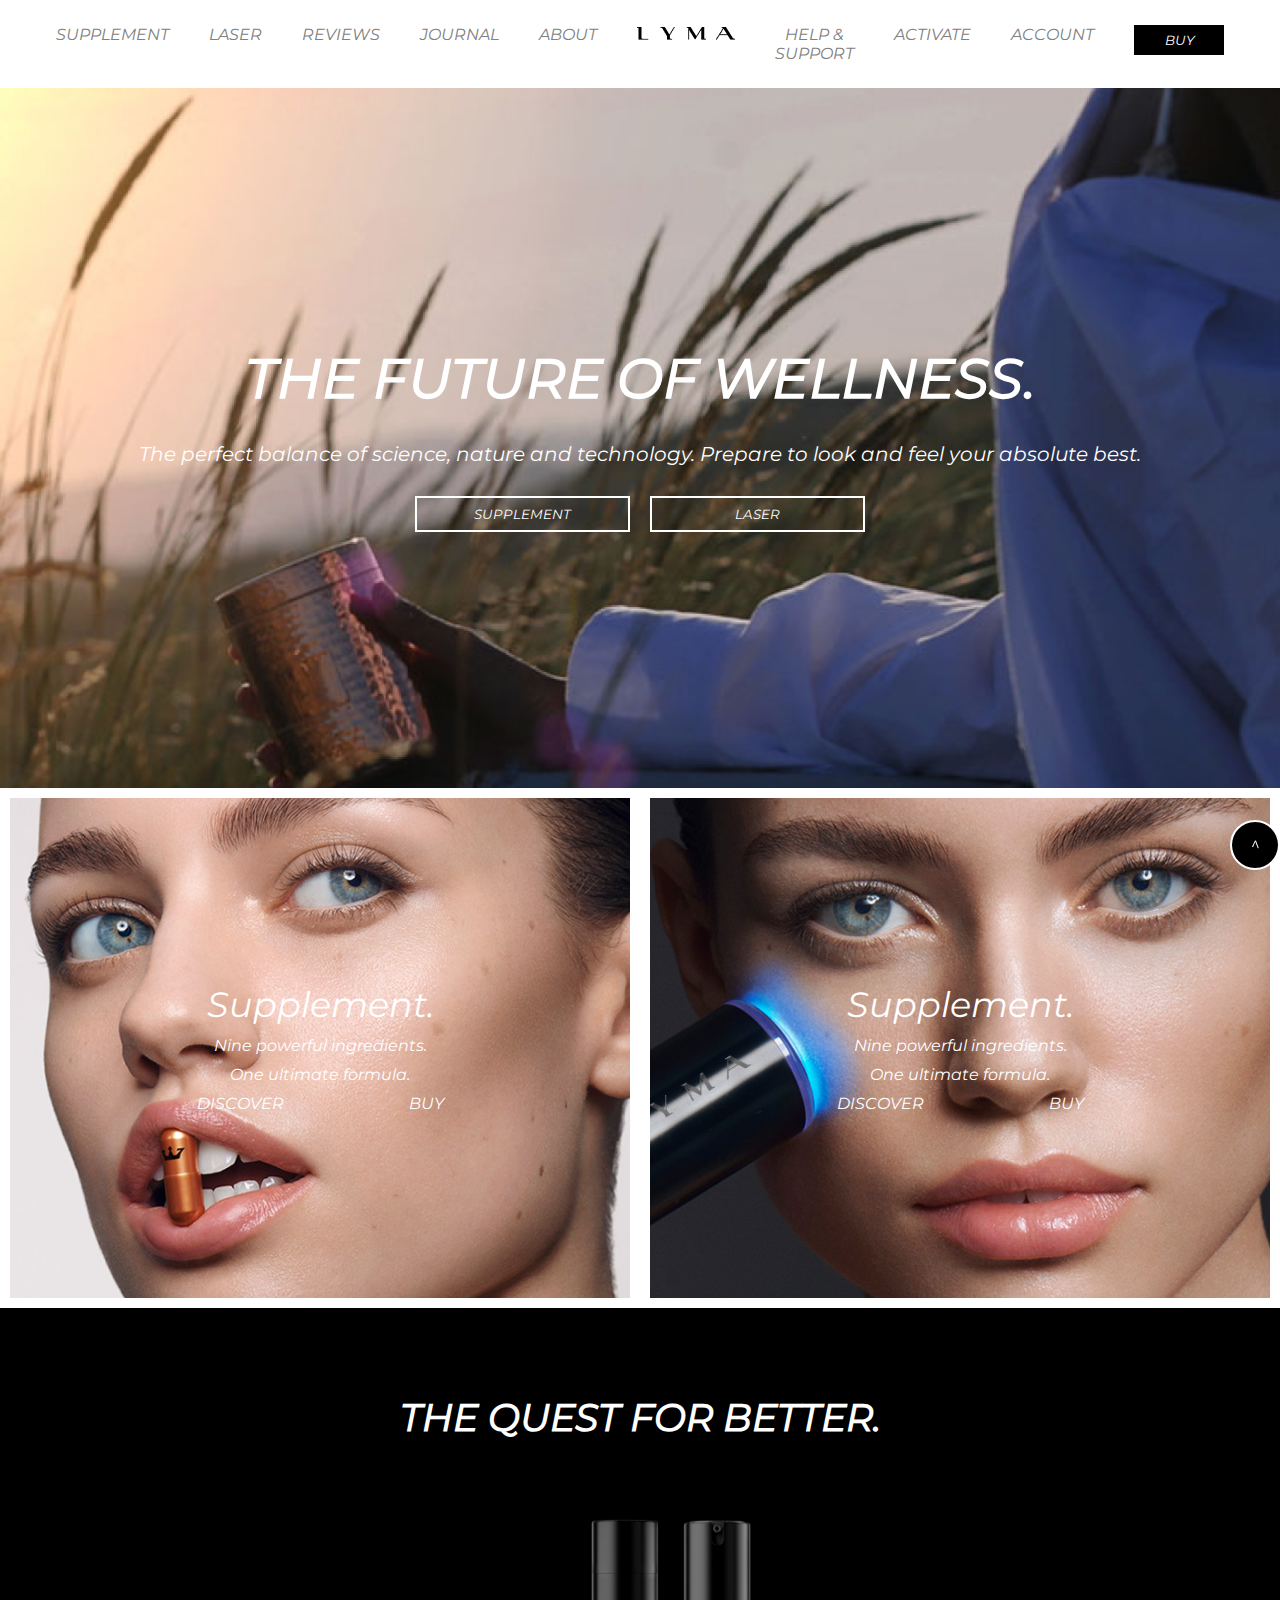
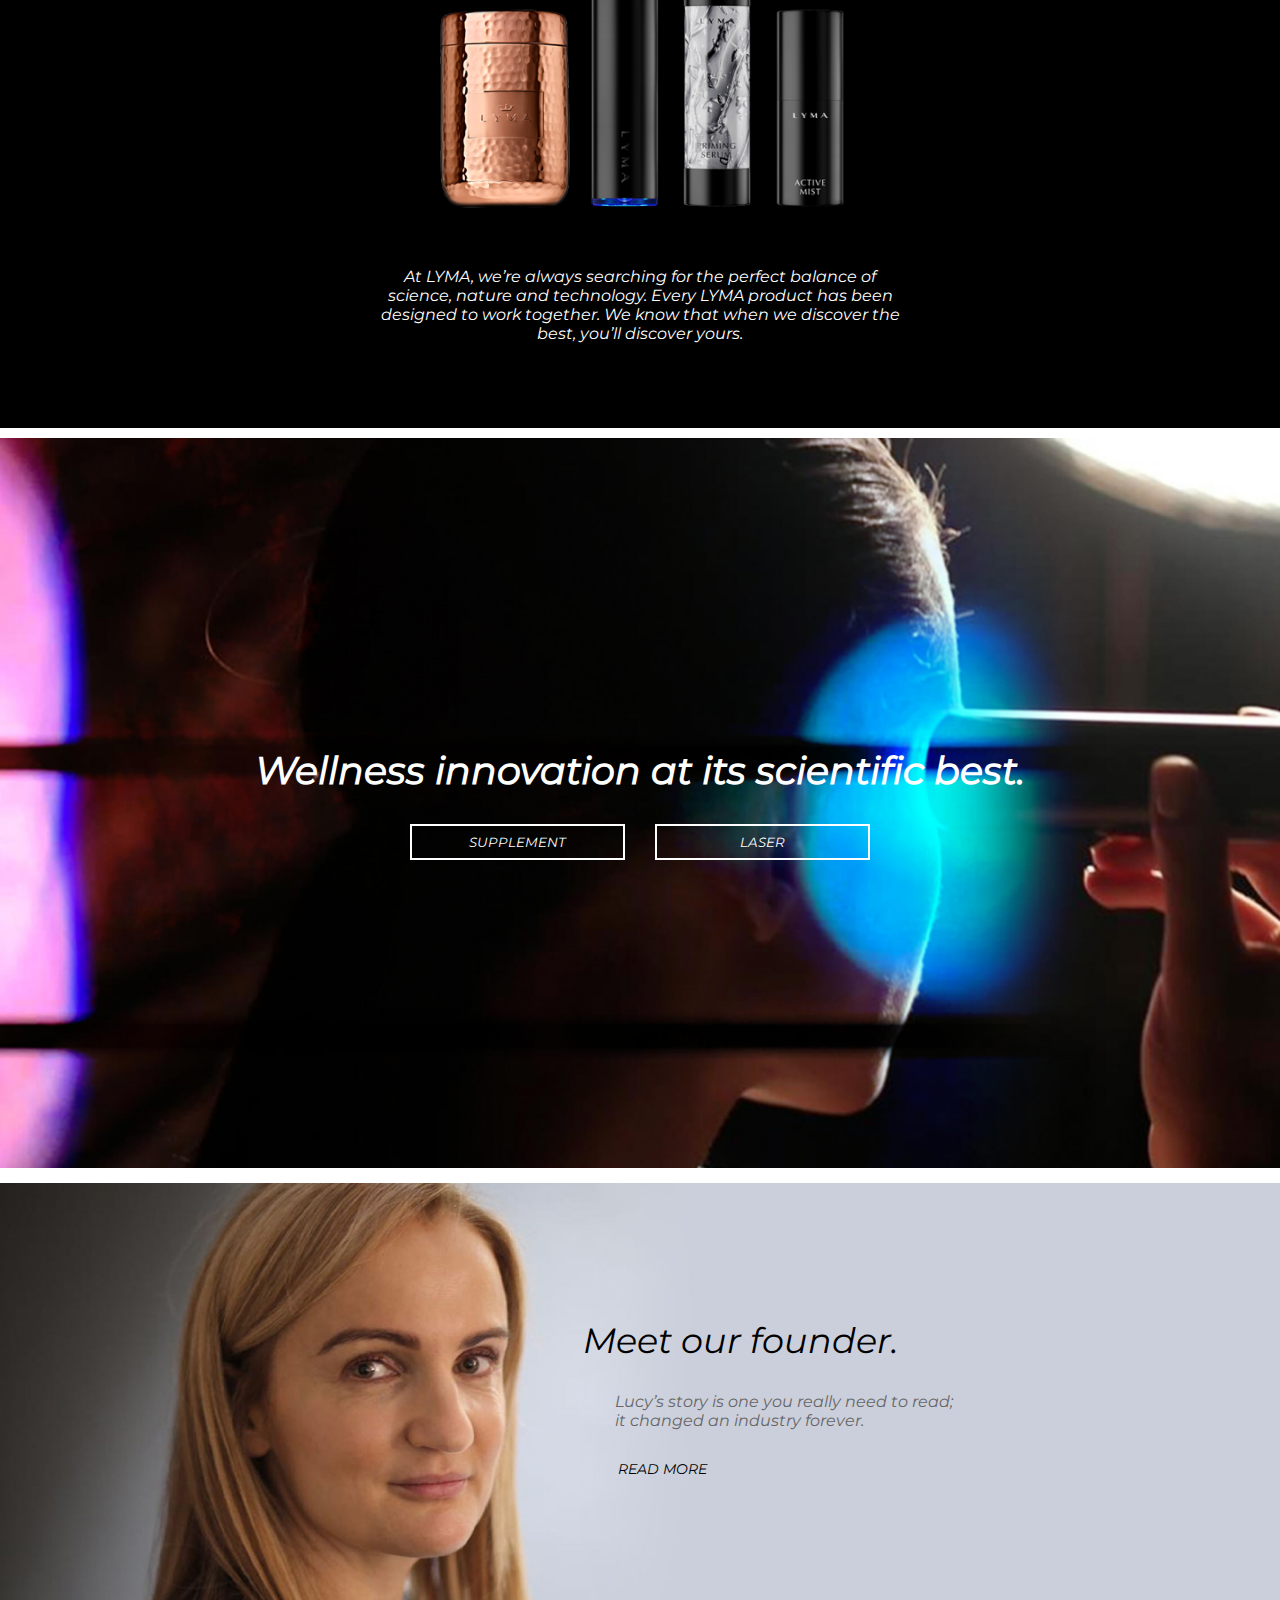
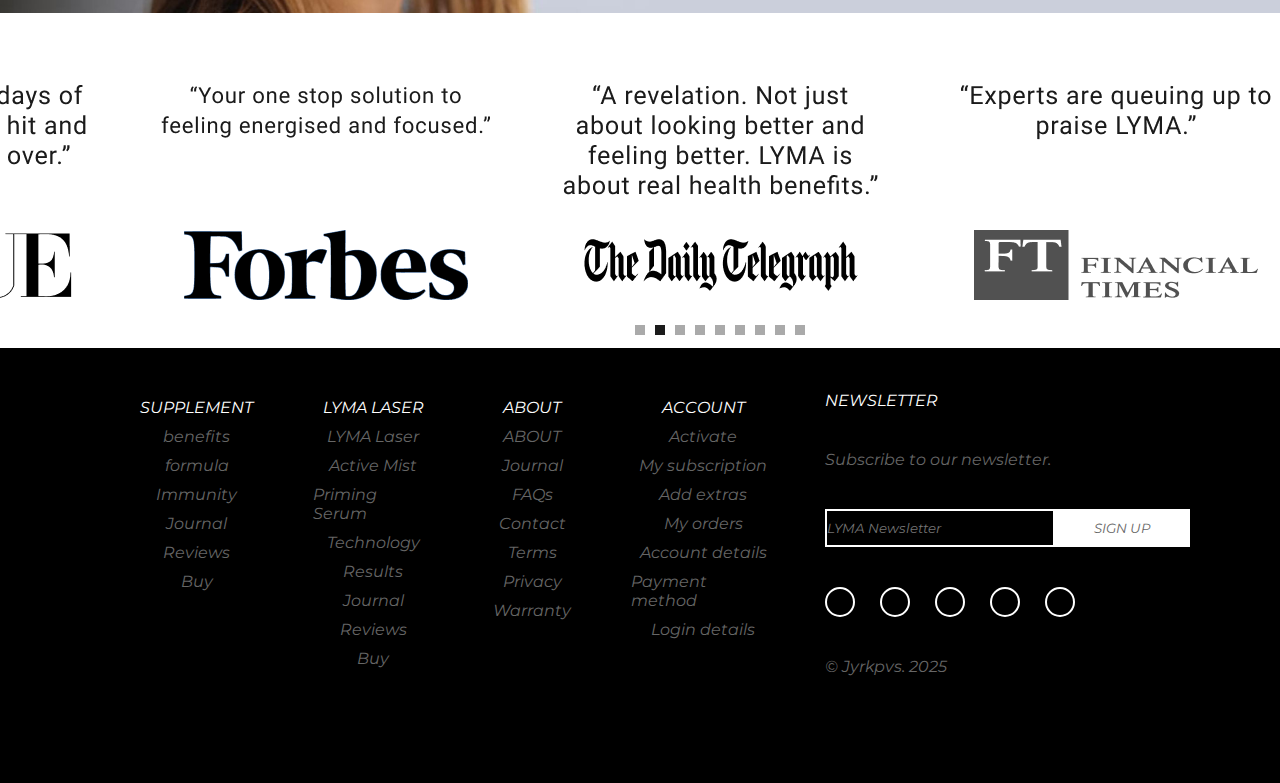
<file: index.html>
<!DOCTYPE html>
<html lang="en">
<head>
    <meta charset="UTF-8">
    <meta name="viewport" content="width=device-width, initial-scale=1.0">
    <title>kosmetology</title>
    <link rel="stylesheet" href="style/style.css">
</head>
<body>
    <!-- Header start -->
    <header class="header">
        <nav class="header__nav container">
            <ul class="header__nav-link">
                <li class="header__nav-link-links"><a href="#">SUPPLEMENT</a></li>
                <li class="header__nav-link-links"><a href="#">LASER</a></li>
                <li class="header__nav-link-links"><a href="#">REVIEWS</a></li>
                <li class="header__nav-link-links"><a href="#">JOURNAL</a></li>
                <li class="header__nav-link-links"><a href="#">ABOUT</a></li>
                <li class="header__nav-link-links"><a href="#"><img src="img/logo.png" alt=""></a></li>
                <li class="header__nav-link-links"><a href="#">HELP & SUPPORT</a></li>
                <li class="header__nav-link-links"><a href="#">ACTIVATE</a></li>
                <li class="header__nav-link-links"><a href="#">ACCOUNT</a></li>
                <li class="header__nav-link-links"><a href="#"><button>BUY</button></a></li>
            </ul>
        </nav>
        <section class="header-content">
            <h1>THE FUTURE OF WELLNESS.</h1>
            <p>The perfect balance of science, nature and technology. Prepare to look and feel your absolute best.</p>
            <div>
                <button>SUPPLEMENT</button>
                <button>LASER</button>
            </div>
        </section>
    </header>
    <!-- Header end -->
    <div class="btn">></div>
    <!-- Main start -->
    <main class="main">
        <section class="main-content">
            <div class="main-content-block">
                <p>Supplement.</p>
                <p>Nine powerful ingredients.</p>
                <p>One ultimate formula.</p>
                <div>
                    <a href="#">DISCOVER</a>
                    <a href="#">BUY</a>
                </div>
            </div>
            <div class="main-content-block">
                <p>Supplement.</p>
                <p>Nine powerful ingredients.</p>
                <p>One ultimate formula.</p>
                <div>
                    <a href="#">DISCOVER</a>
                    <a href="#">BUY</a>
                </div>
            </div>
        </section>
        <section class="main-mascara">
            <h2>THE QUEST FOR BETTER.</h2>
            <img src="img/mascara.png" alt="">
            <p>At LYMA, we’re always searching for the perfect balance of science, nature and technology. Every LYMA product has been designed to work together. We know that when we discover the best, you’ll discover yours. </p>
        </section>
        <section class="main-info">
            <h3>Wellness innovation at its scientific best.</h3>
            <div>
                <button>SUPPLEMENT</button>
                <button>LASER</button>
            </div>
        </section>
        <section class="main-story">
            <p>Meet our founder.</p>
            <p>Lucy’s story is one you really need to read; it changed an industry forever.</p>
            <a href="#">READ MORE</a>
        </section>
        <section class="main-font">
            <img src="img/info.png" alt="">
        </section>
    </main>
    <!-- Main end -->   
    <!--Footer start  -->
    <footer class="footer">
        <div class="footer-content container">
            <div class="footer-content-info">
                <ul class="footer-content-info-link">
                    <li class="footer-content-info-link-links"><a href="#">SUPPLEMENT</a></li>
                    <li class="footer-content-info-link-links"><a href="#">benefits</a></li>
                    <li class="footer-content-info-link-links"><a href="#">formula</a></li>
                    <li class="footer-content-info-link-links"><a href="#">Immunity</a></li>
                    <li class="footer-content-info-link-links"><a href="#">Journal</a></li>
                    <li class="footer-content-info-link-links"><a href="#">Reviews</a></li>
                    <li class="footer-content-info-link-links"><a href="#">Buy</a></li>
                </ul>
                <ul class="footer-content-info-link">
                    <li class="footer-content-info-link-links"><a href="#">LYMA LASER</a></li>
                    <li class="footer-content-info-link-links"><a href="#">LYMA Laser</a></li>
                    <li class="footer-content-info-link-links"><a href="#">Active Mist</a></li>
                    <li class="footer-content-info-link-links"><a href="#">Priming Serum</a></li>
                    <li class="footer-content-info-link-links"><a href="#">Technology</a></li>
                    <li class="footer-content-info-link-links"><a href="#">Results</a></li>
                    <li class="footer-content-info-link-links"><a href="#">Journal</a></li>
                    <li class="footer-content-info-link-links"><a href="#">Reviews</a></li>
                    <li class="footer-content-info-link-links"><a href="#">Buy</a></li>
                </ul>
                <ul class="footer-content-info-link">
                    <li class="footer-content-info-link-links"><a href="#">ABOUT</a></li>
                    <li class="footer-content-info-link-links"><a href="#">ABOUT</a></li>
                    <li class="footer-content-info-link-links"><a href="#">Journal</a></li>
                    <li class="footer-content-info-link-links"><a href="#">FAQs</a></li>
                    <li class="footer-content-info-link-links"><a href="#">Contact</a></li>
                    <li class="footer-content-info-link-links"><a href="#">Terms</a></li>
                    <li class="footer-content-info-link-links"><a href="#">Privacy</a></li>
                    <li class="footer-content-info-link-links"><a href="#">Warranty</a></li>
                </ul>
                <ul class="footer-content-info-link">
                    <li class="footer-content-info-link-links"><a href="#">ACCOUNT</a></li>
                    <li class="footer-content-info-link-links"><a href="#">Activate</a></li>
                    <li class="footer-content-info-link-links"><a href="#">My subscription</a></li>
                    <li class="footer-content-info-link-links"><a href="#">Add extras</a></li>
                    <li class="footer-content-info-link-links"><a href="#">My orders</a></li>
                    <li class="footer-content-info-link-links"><a href="#">Account details</a></li>
                    <li class="footer-content-info-link-links"><a href="#">Payment method</a></li>
                    <li class="footer-content-info-link-links"><a href="#">Login details</a></li>
                </ul>
            </div>
            <div class="footer-content-sign">
                <p>NEWSLETTER</p>
                <p>Subscribe to our newsletter.</p>
                    <form action="pages/succsess_page.html">
                        <input type="text" placeholder="LYMA Newsletter" required>
                        <input type="submit" value="SIGN UP">
                    </form>
                <div>
                    <a href="https://www.youtube.com/@sytorix"><i class="fa-brands fa-youtube"></i></a>
                    <a href="#"><i class="fa-brands fa-linkedin"></i></a>
                    <a href="#"><i class="fa-brands fa-facebook"></i></a>
                    <a href="https://www.instagram.com/jyrkpvs/"><i class="fa-brands fa-instagram"></i></a>
                    <a href="#"><i class="fa-brands fa-pinterest"></i></a>
                </div>
                <p>© Jyrkpvs. 2025</p>
            </div>
        </div>
        
    </footer>
    <!-- Footer end -->
    <script src="script/fa.js"></script>
    <script src="js/script.js"></script>
</body>

</html>
</file>
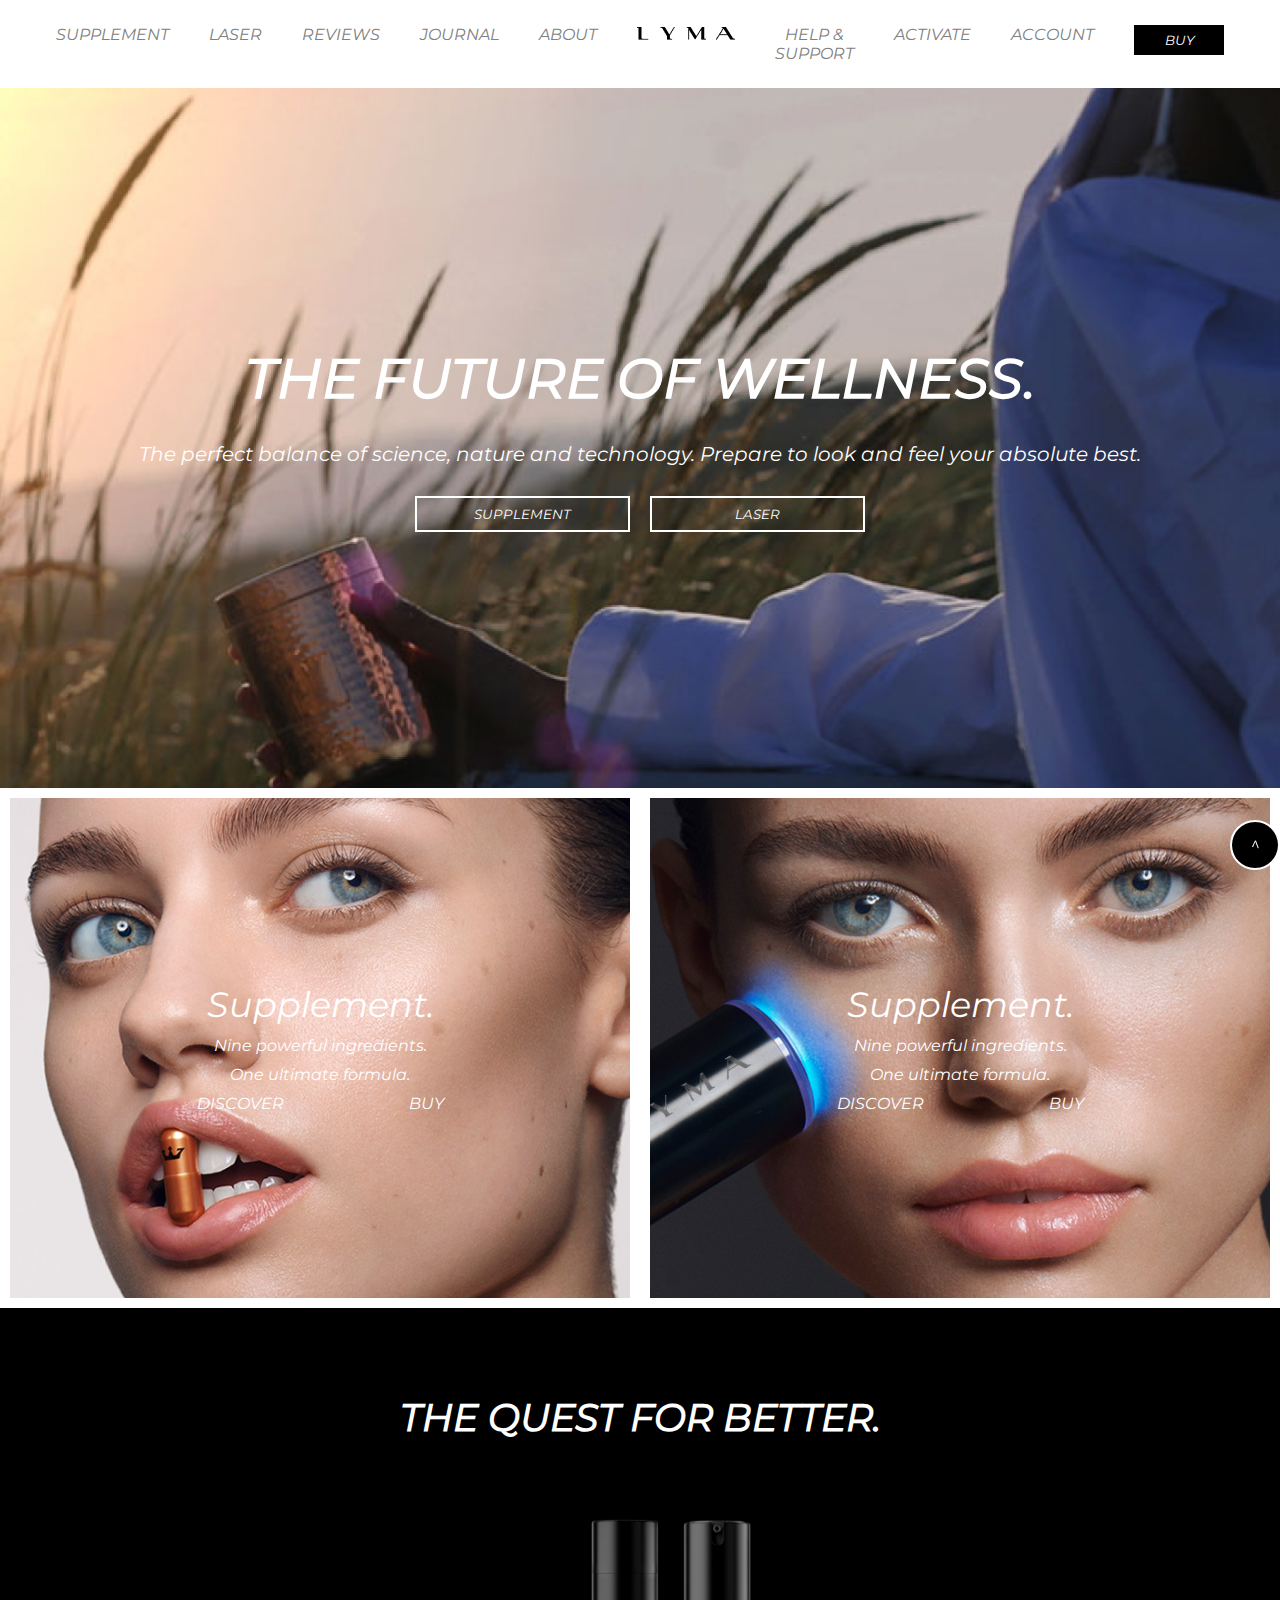
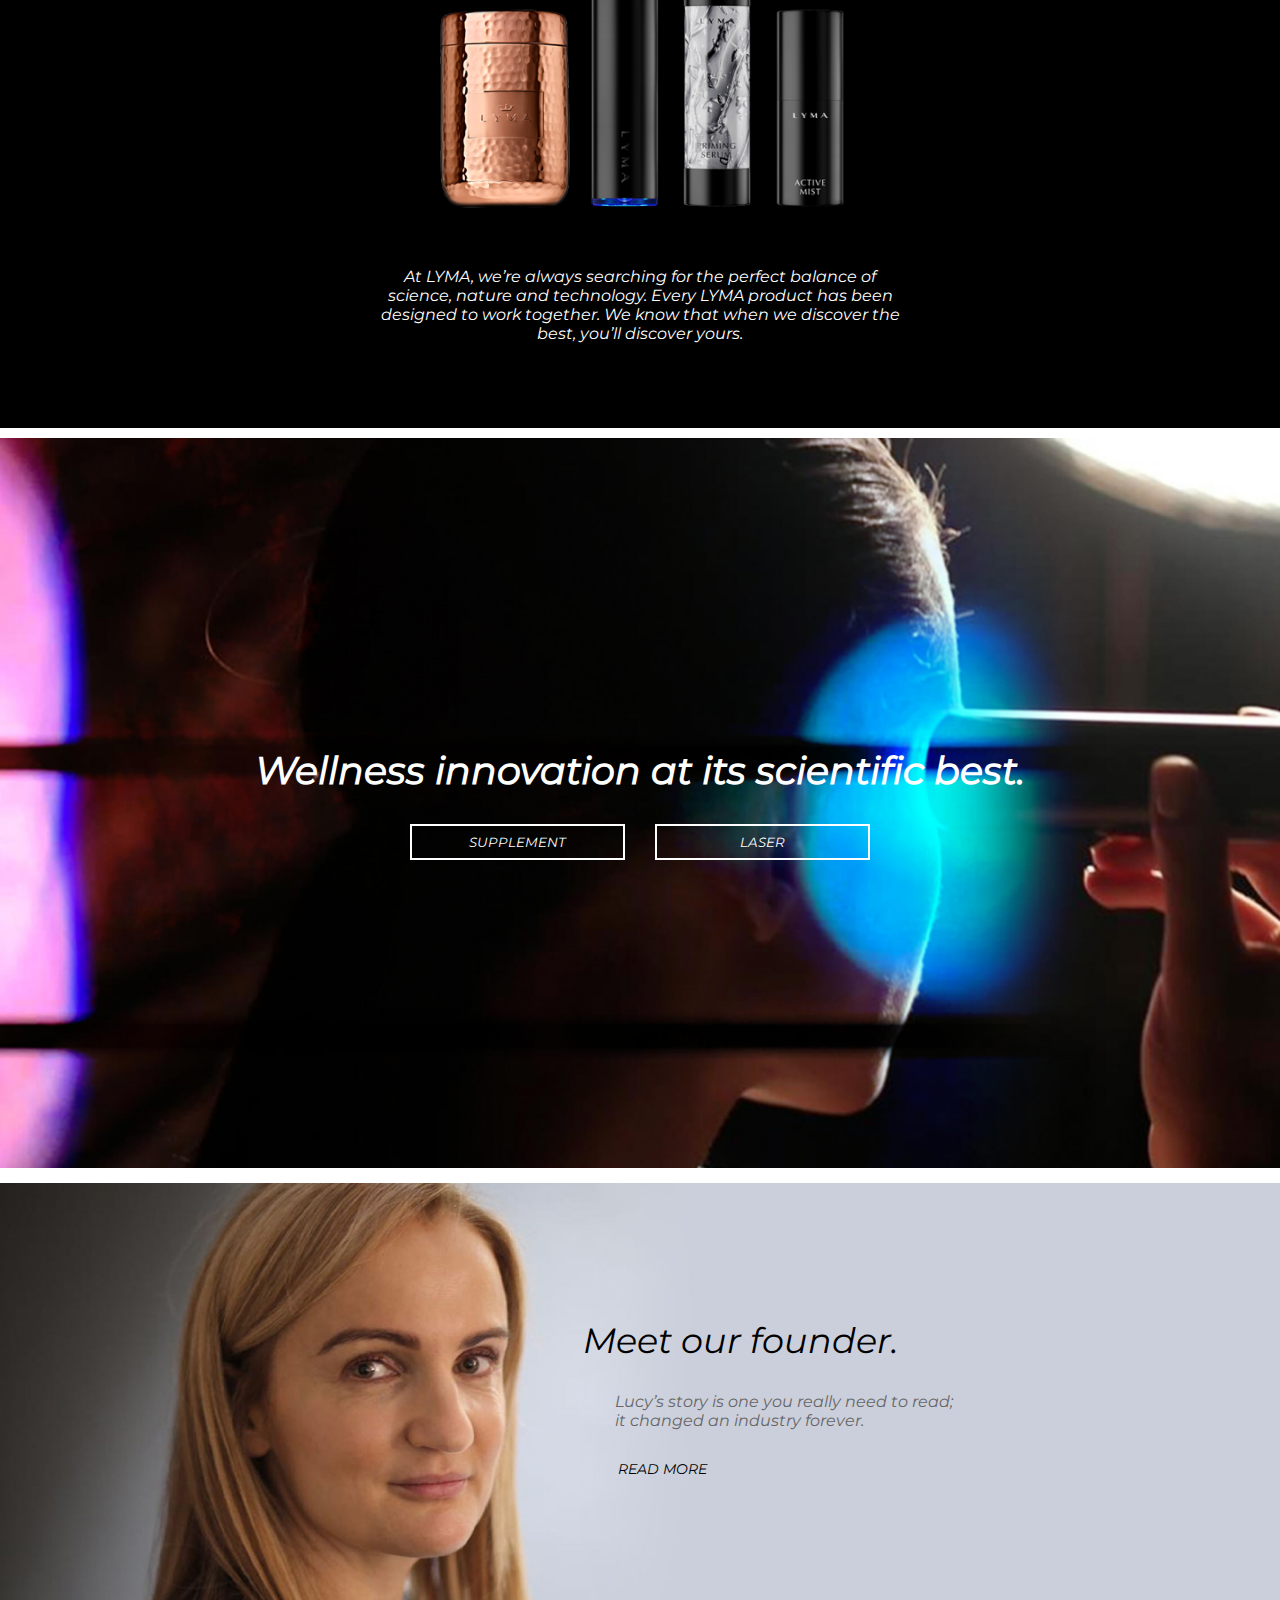
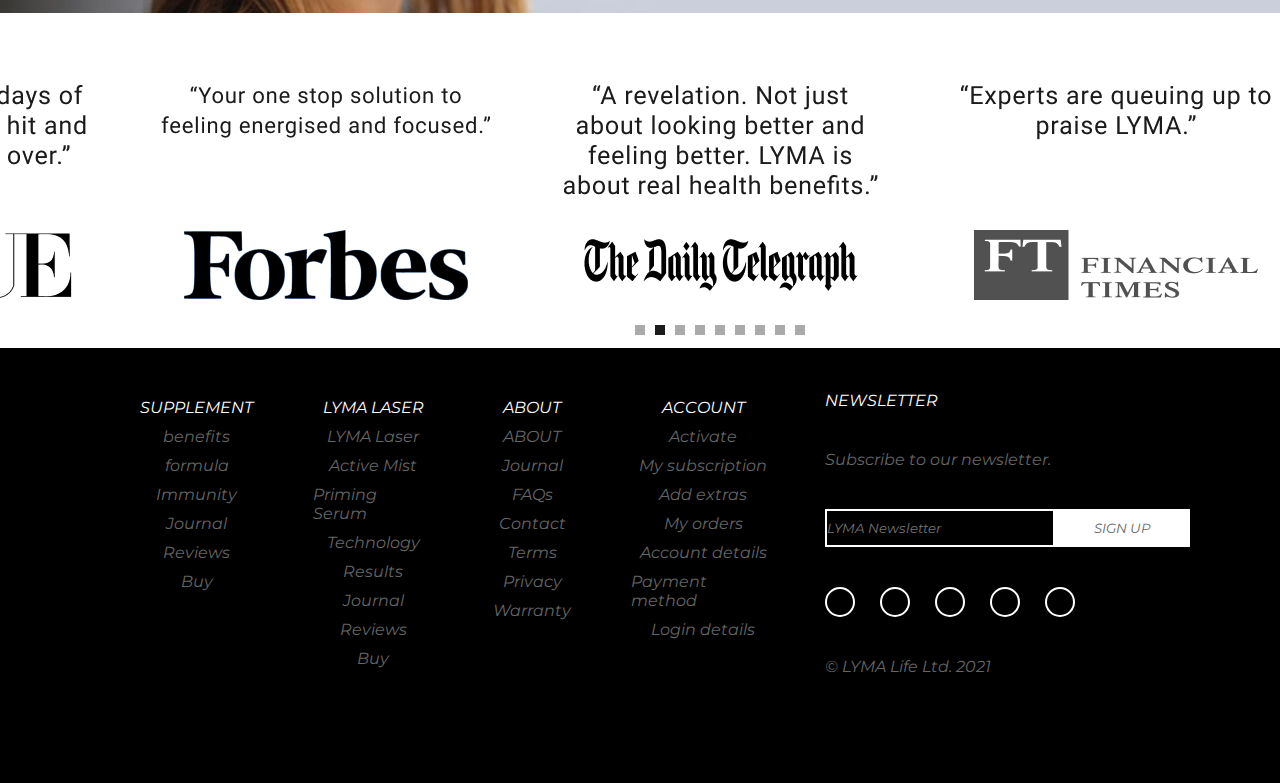
<file: kosmetology/index.html>
<!DOCTYPE html>
<html lang="en">
<head>
    <meta charset="UTF-8">
    <meta name="viewport" content="width=device-width, initial-scale=1.0">
    <title>kosmetology</title>
    <link rel="stylesheet" href="style/style.css">
</head>
<body>
    <!-- Header start -->
    <header class="header">
        <nav class="header__nav container">
            <ul class="header__nav-link">
                <li class="header__nav-link-links"><a href="#">SUPPLEMENT</a></li>
                <li class="header__nav-link-links"><a href="#">LASER</a></li>
                <li class="header__nav-link-links"><a href="#">REVIEWS</a></li>
                <li class="header__nav-link-links"><a href="#">JOURNAL</a></li>
                <li class="header__nav-link-links"><a href="#">ABOUT</a></li>
                <li class="header__nav-link-links"><a href="#"><img src="img/logo.png" alt=""></a></li>
                <li class="header__nav-link-links"><a href="#">HELP & SUPPORT</a></li>
                <li class="header__nav-link-links"><a href="#">ACTIVATE</a></li>
                <li class="header__nav-link-links"><a href="#">ACCOUNT</a></li>
                <li class="header__nav-link-links"><a href="#"><button>BUY</button></a></li>
            </ul>
        </nav>
        <section class="header-content">
            <h1>THE FUTURE OF WELLNESS.</h1>
            <p>The perfect balance of science, nature and technology. Prepare to look and feel your absolute best.</p>
            <div>
                <button>SUPPLEMENT</button>
                <button>LASER</button>
            </div>
        </section>
    </header>
    <!-- Header end -->
    <div class="btn">></div>
    <!-- Main start -->
    <main class="main">
        <section class="main-content">
            <div class="main-content-block">
                <p>Supplement.</p>
                <p>Nine powerful ingredients.</p>
                <p>One ultimate formula.</p>
                <div>
                    <a href="#">DISCOVER</a>
                    <a href="#">BUY</a>
                </div>
            </div>
            <div class="main-content-block">
                <p>Supplement.</p>
                <p>Nine powerful ingredients.</p>
                <p>One ultimate formula.</p>
                <div>
                    <a href="#">DISCOVER</a>
                    <a href="#">BUY</a>
                </div>
            </div>
        </section>
        <section class="main-mascara">
            <h2>THE QUEST FOR BETTER.</h2>
            <img src="img/mascara.png" alt="">
            <p>At LYMA, we’re always searching for the perfect balance of science, nature and technology. Every LYMA product has been designed to work together. We know that when we discover the best, you’ll discover yours. </p>
        </section>
        <section class="main-info">
            <h3>Wellness innovation at its scientific best.</h3>
            <div>
                <button>SUPPLEMENT</button>
                <button>LASER</button>
            </div>
        </section>
        <section class="main-story">
            <p>Meet our founder.</p>
            <p>Lucy’s story is one you really need to read; it changed an industry forever.</p>
            <a href="#">READ MORE</a>
        </section>
        <section class="main-font">
            <img src="img/info.png" alt="">
        </section>
    </main>
    <!-- Main end -->   
    <!--Footer start  -->
    <footer class="footer">
        <div class="footer-content container">
            <div class="footer-content-info">
                <ul class="footer-content-info-link">
                    <li class="footer-content-info-link-links"><a href="#">SUPPLEMENT</a></li>
                    <li class="footer-content-info-link-links"><a href="#">benefits</a></li>
                    <li class="footer-content-info-link-links"><a href="#">formula</a></li>
                    <li class="footer-content-info-link-links"><a href="#">Immunity</a></li>
                    <li class="footer-content-info-link-links"><a href="#">Journal</a></li>
                    <li class="footer-content-info-link-links"><a href="#">Reviews</a></li>
                    <li class="footer-content-info-link-links"><a href="#">Buy</a></li>
                </ul>
                <ul class="footer-content-info-link">
                    <li class="footer-content-info-link-links"><a href="#">LYMA LASER</a></li>
                    <li class="footer-content-info-link-links"><a href="#">LYMA Laser</a></li>
                    <li class="footer-content-info-link-links"><a href="#">Active Mist</a></li>
                    <li class="footer-content-info-link-links"><a href="#">Priming Serum</a></li>
                    <li class="footer-content-info-link-links"><a href="#">Technology</a></li>
                    <li class="footer-content-info-link-links"><a href="#">Results</a></li>
                    <li class="footer-content-info-link-links"><a href="#">Journal</a></li>
                    <li class="footer-content-info-link-links"><a href="#">Reviews</a></li>
                    <li class="footer-content-info-link-links"><a href="#">Buy</a></li>
                </ul>
                <ul class="footer-content-info-link">
                    <li class="footer-content-info-link-links"><a href="#">ABOUT</a></li>
                    <li class="footer-content-info-link-links"><a href="#">ABOUT</a></li>
                    <li class="footer-content-info-link-links"><a href="#">Journal</a></li>
                    <li class="footer-content-info-link-links"><a href="#">FAQs</a></li>
                    <li class="footer-content-info-link-links"><a href="#">Contact</a></li>
                    <li class="footer-content-info-link-links"><a href="#">Terms</a></li>
                    <li class="footer-content-info-link-links"><a href="#">Privacy</a></li>
                    <li class="footer-content-info-link-links"><a href="#">Warranty</a></li>
                </ul>
                <ul class="footer-content-info-link">
                    <li class="footer-content-info-link-links"><a href="#">ACCOUNT</a></li>
                    <li class="footer-content-info-link-links"><a href="#">Activate</a></li>
                    <li class="footer-content-info-link-links"><a href="#">My subscription</a></li>
                    <li class="footer-content-info-link-links"><a href="#">Add extras</a></li>
                    <li class="footer-content-info-link-links"><a href="#">My orders</a></li>
                    <li class="footer-content-info-link-links"><a href="#">Account details</a></li>
                    <li class="footer-content-info-link-links"><a href="#">Payment method</a></li>
                    <li class="footer-content-info-link-links"><a href="#">Login details</a></li>
                </ul>
            </div>
            <div class="footer-content-sign">
                <p>NEWSLETTER</p>
                <p>Subscribe to our newsletter.</p>
                    <form action="pages/succsess_page.html">
                        <input type="text" placeholder="LYMA Newsletter" required>
                        <input type="submit" value="SIGN UP">
                    </form>
                <div>
                    <a href="#"><i class="fa-brands fa-youtube"></i></a>
                    <a href="#"><i class="fa-brands fa-linkedin"></i></a>
                    <a href="#"><i class="fa-brands fa-facebook"></i></a>
                    <a href="#"><i class="fa-brands fa-instagram"></i></a>
                    <a href="#"><i class="fa-brands fa-pinterest"></i></a>
                </div>
                <p>© LYMA Life Ltd. 2021</p>
            </div>
        </div>
        
    </footer>
    <!-- Footer end -->
    <script src="script/fa.js"></script>
    <script src="js/script.js"></script>
</body>
</html>
</file>
<file: style/style.css>
@import url(font.css);
@import url(keyframes.css);
* {
  margin: 0;
  padding: 0;
  box-sizing: border-box;
  list-style: none;
  text-decoration: none;
  font-family: Montserrat;
}

a, button {
  cursor: pointer;
}

.container {
  max-width: 1100px;
  width: 95%;
  margin: 0 auto;
}

.btn {
  position: fixed;
  bottom: 30px;
  right: 0;
  background: #000;
  color: #fff;
  width: 50px;
  height: 50px;
  display: flex;
  justify-content: center;
  align-items: center;
  cursor: pointer;
  border: 2px solid #fff;
  border-radius: 25px;
  transform: rotate(270deg);
  transition: 0.3s ease-in-out;
}
.btn:hover {
  background: #666666;
  border: none;
}

.header__nav {
  animation-name: nav_anim;
  animation-play-state: running;
  animation-duration: 1s;
}
.header__nav-link {
  margin: 25px;
  display: flex;
  justify-content: center;
  text-align: center;
  gap: 40px;
}
.header__nav-link-links > a {
  color: gray;
  transition: 0.3s ease-in-out;
}
.header__nav-link-links > a:hover {
  color: #000;
}
.header__nav-link-links > a button {
  height: 30px;
  width: 90px;
  background: #000;
  border: none;
  color: #fff;
  transition: 0.3s ease-in-out;
}
.header__nav-link-links > a button:hover {
  background: none;
  border: 2px solid #000;
  color: #000;
}
.header-content {
  height: 700px;
  background: url(../img/header_bg.png);
  background-repeat: no-repeat;
  background-size: cover;
  background-position: center;
  display: flex;
  flex-direction: column;
  align-items: center;
  justify-content: center;
  text-align: center;
  gap: 30px;
}
.header-content > h1 {
  font-size: 55px;
  color: #fff;
}
.header-content > p {
  font-size: 20px;
  color: #fff;
}
.header-content > div {
  display: flex;
  gap: 20px;
}
.header-content > div > button {
  height: 36px;
  width: 215px;
  background: none;
  border: 2px solid #fff;
  color: #fff;
  transition: 0.3s ease-in-out;
}
.header-content > div > button:hover {
  background: #fff;
  color: #000;
}

.main-content {
  margin: 10px;
  display: flex;
  align-items: center;
  justify-content: center;
  gap: 20px;
}
.main-content-block {
  height: 500px;
  width: 50%;
  display: flex;
  flex-direction: column;
  align-items: center;
  justify-content: center;
  gap: 10px;
}
.main-content-block > p {
  color: #fff;
}
.main-content-block > p:nth-of-type(1) {
  font-size: 35px;
}
.main-content-block > p:nth-of-type(2) {
  font-size: 16px;
}
.main-content-block > p:nth-of-type(3) {
  font-size: 16px;
}
.main-content-block > div {
  display: flex;
  align-items: center;
  justify-content: center;
  gap: 125px;
}
.main-content-block > div > a {
  color: #fff;
}
.main-content-block:nth-of-type(1) {
  background: url(../img/main_bg-1.png);
  background-repeat: no-repeat;
  background-size: cover;
  background-position: center;
}
.main-content-block:nth-of-type(2) {
  background: url(../img/main_bg-2.png);
  background-repeat: no-repeat;
  background-size: cover;
  background-position: center;
}
.main-mascara {
  height: 720px;
  background: #000;
  display: flex;
  flex-direction: column;
  align-items: center;
  justify-content: center;
  text-align: center;
  gap: 30px;
  margin-bottom: 10px;
}
.main-mascara > h2 {
  color: #fff;
  font-size: 38px;
}
.main-mascara > p {
  width: 532px;
  color: #fff;
  font-size: 16px;
}
.main-info {
  height: 730px;
  background: url(../img/main-info.png);
  background-repeat: no-repeat;
  background-size: cover;
  background-position: center;
  display: flex;
  flex-direction: column;
  align-items: center;
  justify-content: center;
  gap: 30px;
  margin-bottom: 15px;
}
.main-info > h3 {
  font-size: 38px;
  color: #fff;
}
.main-info > div {
  display: flex;
  align-items: center;
  justify-content: center;
  gap: 30px;
}
.main-info > div > button {
  height: 36px;
  width: 215px;
  background: none;
  color: #fff;
  border: 2px solid #fff;
  transition: 0.3s ease-in-out;
}
.main-info > div > button:hover {
  background: #fff;
  color: #000;
}
.main-story {
  height: 430px;
  background: url(../img/main-lucy.png);
  background-repeat: no-repeat;
  background-size: cover;
  background-position: center;
  margin-bottom: 15px;
  display: flex;
  flex-direction: column;
  align-items: center;
  justify-content: center;
  gap: 30px;
}
.main-story > p:nth-of-type(1) {
  font-size: 35px;
  margin-left: 200px;
}
.main-story > p:nth-of-type(2) {
  width: 350px;
  font-size: 16px;
  margin-left: 300px;
  color: #666666;
}
.main-story > a {
  color: #000;
  margin-left: 45px;
  font-size: 14px;
}
.main-font {
  height: 320px;
  width: 1280px;
}

.footer {
  height: 435px;
  background: #000;
}
.footer-content {
  display: flex;
  align-items: center;
  justify-content: center;
}
.footer-content-info {
  padding: 50px;
  display: flex;
  justify-content: space-between;
  align-items: start;
  gap: 60px;
}
.footer-content-info > ul {
  display: flex;
  flex-direction: column;
  justify-content: center;
  align-items: center;
  gap: 10px;
}
.footer-content-info > ul > li:nth-of-type(1) > a {
  color: #fff;
}
.footer-content-info > ul > li > a {
  color: #666666;
  transition: 0.3s ease-in-out;
}
.footer-content-info > ul > li > a:hover {
  color: #FFFFFF;
}
.footer-content-sign {
  display: flex;
  flex-direction: column;
  align-items: start;
  justify-content: start;
  gap: 40px;
}
.footer-content-sign > p:nth-of-type(1) {
  color: #fff;
}
.footer-content-sign > p:nth-of-type(2) {
  color: #666666;
}
.footer-content-sign > p:nth-of-type(3) {
  color: #666666;
}
.footer-content-sign > form {
  display: flex;
}
.footer-content-sign > form > input {
  height: 38px;
  width: 230px;
  border: 2px solid #fff;
  background: none;
}
.footer-content-sign > form > input:nth-of-type(2) {
  height: 38px;
  width: 135px;
  background: #fff;
  color: #666666;
  border: none;
  transition: 0.3s ease-in-out;
}
.footer-content-sign > form > input:nth-of-type(2):hover {
  background: none;
  border: 2px solid #fff;
  color: #fff;
}
.footer-content-sign > div {
  display: flex;
  align-items: center;
  gap: 25px;
}
.footer-content-sign > div i {
  display: flex;
  justify-content: center;
  align-items: center;
  height: 30px;
  width: 30px;
  color: #fff;
  border: 2px solid #fff;
  border-radius: 15px;
}/*# sourceMappingURL=style.css.map */
</file>
<file: kosmetology/style/style.css>
@import url(font.css);
@import url(keyframes.css);
* {
  margin: 0;
  padding: 0;
  box-sizing: border-box;
  list-style: none;
  text-decoration: none;
  font-family: Montserrat;
}

a, button {
  cursor: pointer;
}

.container {
  max-width: 1100px;
  width: 95%;
  margin: 0 auto;
}

.btn {
  position: fixed;
  bottom: 30px;
  right: 0;
  background: #000;
  color: #fff;
  width: 50px;
  height: 50px;
  display: flex;
  justify-content: center;
  align-items: center;
  cursor: pointer;
  border: 2px solid #fff;
  border-radius: 25px;
  transform: rotate(270deg);
  transition: 0.3s ease-in-out;
}
.btn:hover {
  background: #666666;
  border: none;
}

.header__nav {
  animation-name: nav_anim;
  animation-play-state: running;
  animation-duration: 1s;
}
.header__nav-link {
  margin: 25px;
  display: flex;
  justify-content: center;
  text-align: center;
  gap: 40px;
}
.header__nav-link-links > a {
  color: gray;
  transition: 0.3s ease-in-out;
}
.header__nav-link-links > a:hover {
  color: #000;
}
.header__nav-link-links > a button {
  height: 30px;
  width: 90px;
  background: #000;
  border: none;
  color: #fff;
  transition: 0.3s ease-in-out;
}
.header__nav-link-links > a button:hover {
  background: none;
  border: 2px solid #000;
  color: #000;
}
.header-content {
  height: 700px;
  background: url(../img/header_bg.png);
  background-repeat: no-repeat;
  background-size: cover;
  background-position: center;
  display: flex;
  flex-direction: column;
  align-items: center;
  justify-content: center;
  text-align: center;
  gap: 30px;
}
.header-content > h1 {
  font-size: 55px;
  color: #fff;
}
.header-content > p {
  font-size: 20px;
  color: #fff;
}
.header-content > div {
  display: flex;
  gap: 20px;
}
.header-content > div > button {
  height: 36px;
  width: 215px;
  background: none;
  border: 2px solid #fff;
  color: #fff;
  transition: 0.3s ease-in-out;
}
.header-content > div > button:hover {
  background: #fff;
  color: #000;
}

.main-content {
  margin: 10px;
  display: flex;
  align-items: center;
  justify-content: center;
  gap: 20px;
}
.main-content-block {
  height: 500px;
  width: 50%;
  display: flex;
  flex-direction: column;
  align-items: center;
  justify-content: center;
  gap: 10px;
}
.main-content-block > p {
  color: #fff;
}
.main-content-block > p:nth-of-type(1) {
  font-size: 35px;
}
.main-content-block > p:nth-of-type(2) {
  font-size: 16px;
}
.main-content-block > p:nth-of-type(3) {
  font-size: 16px;
}
.main-content-block > div {
  display: flex;
  align-items: center;
  justify-content: center;
  gap: 125px;
}
.main-content-block > div > a {
  color: #fff;
}
.main-content-block:nth-of-type(1) {
  background: url(../img/main_bg-1.png);
  background-repeat: no-repeat;
  background-size: cover;
  background-position: center;
}
.main-content-block:nth-of-type(2) {
  background: url(../img/main_bg-2.png);
  background-repeat: no-repeat;
  background-size: cover;
  background-position: center;
}
.main-mascara {
  height: 720px;
  background: #000;
  display: flex;
  flex-direction: column;
  align-items: center;
  justify-content: center;
  text-align: center;
  gap: 30px;
  margin-bottom: 10px;
}
.main-mascara > h2 {
  color: #fff;
  font-size: 38px;
}
.main-mascara > p {
  width: 532px;
  color: #fff;
  font-size: 16px;
}
.main-info {
  height: 730px;
  background: url(../img/main-info.png);
  background-repeat: no-repeat;
  background-size: cover;
  background-position: center;
  display: flex;
  flex-direction: column;
  align-items: center;
  justify-content: center;
  gap: 30px;
  margin-bottom: 15px;
}
.main-info > h3 {
  font-size: 38px;
  color: #fff;
}
.main-info > div {
  display: flex;
  align-items: center;
  justify-content: center;
  gap: 30px;
}
.main-info > div > button {
  height: 36px;
  width: 215px;
  background: none;
  color: #fff;
  border: 2px solid #fff;
  transition: 0.3s ease-in-out;
}
.main-info > div > button:hover {
  background: #fff;
  color: #000;
}
.main-story {
  height: 430px;
  background: url(../img/main-lucy.png);
  background-repeat: no-repeat;
  background-size: cover;
  background-position: center;
  margin-bottom: 15px;
  display: flex;
  flex-direction: column;
  align-items: center;
  justify-content: center;
  gap: 30px;
}
.main-story > p:nth-of-type(1) {
  font-size: 35px;
  margin-left: 200px;
}
.main-story > p:nth-of-type(2) {
  width: 350px;
  font-size: 16px;
  margin-left: 300px;
  color: #666666;
}
.main-story > a {
  color: #000;
  margin-left: 45px;
  font-size: 14px;
}
.main-font {
  height: 320px;
  width: 1280px;
}

.footer {
  height: 435px;
  background: #000;
}
.footer-content {
  display: flex;
  align-items: center;
  justify-content: center;
}
.footer-content-info {
  padding: 50px;
  display: flex;
  justify-content: space-between;
  align-items: start;
  gap: 60px;
}
.footer-content-info > ul {
  display: flex;
  flex-direction: column;
  justify-content: center;
  align-items: center;
  gap: 10px;
}
.footer-content-info > ul > li:nth-of-type(1) > a {
  color: #fff;
}
.footer-content-info > ul > li > a {
  color: #666666;
  transition: 0.3s ease-in-out;
}
.footer-content-info > ul > li > a:hover {
  color: #FFFFFF;
}
.footer-content-sign {
  display: flex;
  flex-direction: column;
  align-items: start;
  justify-content: start;
  gap: 40px;
}
.footer-content-sign > p:nth-of-type(1) {
  color: #fff;
}
.footer-content-sign > p:nth-of-type(2) {
  color: #666666;
}
.footer-content-sign > p:nth-of-type(3) {
  color: #666666;
}
.footer-content-sign > form {
  display: flex;
}
.footer-content-sign > form > input {
  height: 38px;
  width: 230px;
  border: 2px solid #fff;
  background: none;
}
.footer-content-sign > form > input:nth-of-type(2) {
  height: 38px;
  width: 135px;
  background: #fff;
  color: #666666;
  border: none;
  transition: 0.3s ease-in-out;
}
.footer-content-sign > form > input:nth-of-type(2):hover {
  background: none;
  border: 2px solid #fff;
  color: #fff;
}
.footer-content-sign > div {
  display: flex;
  align-items: center;
  gap: 25px;
}
.footer-content-sign > div i {
  display: flex;
  justify-content: center;
  align-items: center;
  height: 30px;
  width: 30px;
  color: #fff;
  border: 2px solid #fff;
  border-radius: 15px;
}/*# sourceMappingURL=style.css.map */
</file>
